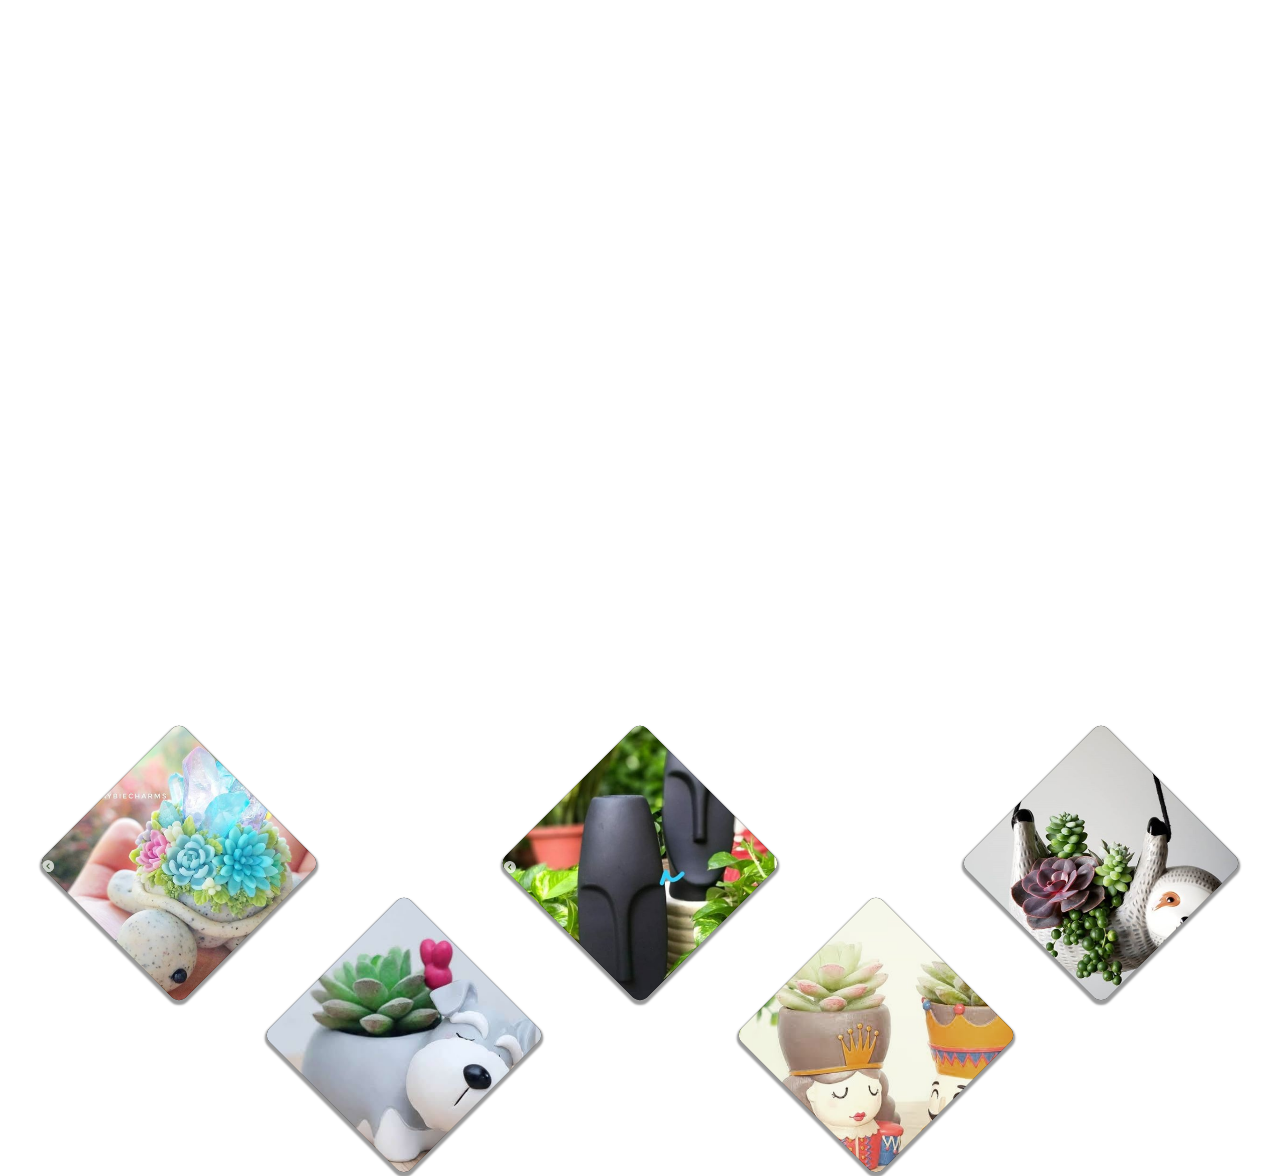
<file: css/sample.html>
<!DOCTYPE html>
<html lang="en">
<head>
    <meta charset="UTF-8">
    <meta name="viewport" content="width=device-width, initial-scale=1.0">
    <title>Document</title>
    <style>
         .diamondgrid
{
    width: 100%;
    height: 600px;
    
}

.gridlist
{
    

    position: absolute;
    top: 90%;
    left: 50%;
    transform: translate(-50%, -50%);
    margin: 0;
    padding: 0;
    width: 80%;
    height: 150px;
    
}

.gridlist li
{
list-style: none;
position: absolute;
top: 85%;
width: 200px;
height: 200px;
background: #000;
margin: -100px;
transform: rotate(45deg);
transition: .5s;    
overflow: hidden;
border-radius: 5%;
box-shadow: 2px 2px 2px 2px rgba(0,0,0, 0.4);
}



.gridlist li.item1
{
    
    left:5%;
    /*background-image: url("../images/Screenshot_10.png");*/

}

.gridlist li.item2
{
    top:200%;
    left: 27%;
    /*background-image: url("../images/Screenshot_2.png");*/
}

.gridlist li.item3
{
    
    left: 50%;
   /* background-image: url("../images/Screenshot_5.png");*/
}
.gridlist li.item4
{
    top: 200%;
    left: 73%;
    /*background-image: url("../images/Screenshot_4.png");*/
}
.gridlist li.item5
{
    right: 5%;
    left: 95%;
   /* background-image: url("../images/Screenshot_7.png");*/
}

.gridlist li .bg
{
    width: 100%;
    height: 100%;
    outline: 0;
    transform: rotate(-45deg) scale(1.42);
    background-size: cover;
    border: 1px solid #fff;
    
}

.gridlist li.item1 .bg
{
    background-image: url("../images/Screenshot_10.png");
}


.gridlist li.item2 .bg
{
    background-image: url("../images/Screenshot_5.png");
}

.gridlist li.item3 .bg
{
    background-image: url("../images/Screenshot_2.png");
}

.gridlist li.item4 .bg
{
    background-image: url("../images/Screenshot_4.png");
}

.gridlist li.item5 .bg
{
    background-image: url("../images/Screenshot_7.png");
}

.gridlist li:hover
{
    transform: scale(1.5) rotate(45deg);
}



    </style>
</head>
<body>
    
   <section class="diamondgrid">
    <ul class="gridlist">
        <li class="item1"> <div class="bg"></div> </li>
        <li class="item2"><div class="bg"></div></li>
        <li class="item3"><div class="bg"></div></li>
        <li class="item4"><div class="bg"></div></li>
        <li class="item5"><div class="bg"></div></li>
    </ul>

   </section>  
</body>
</html>
</file>
